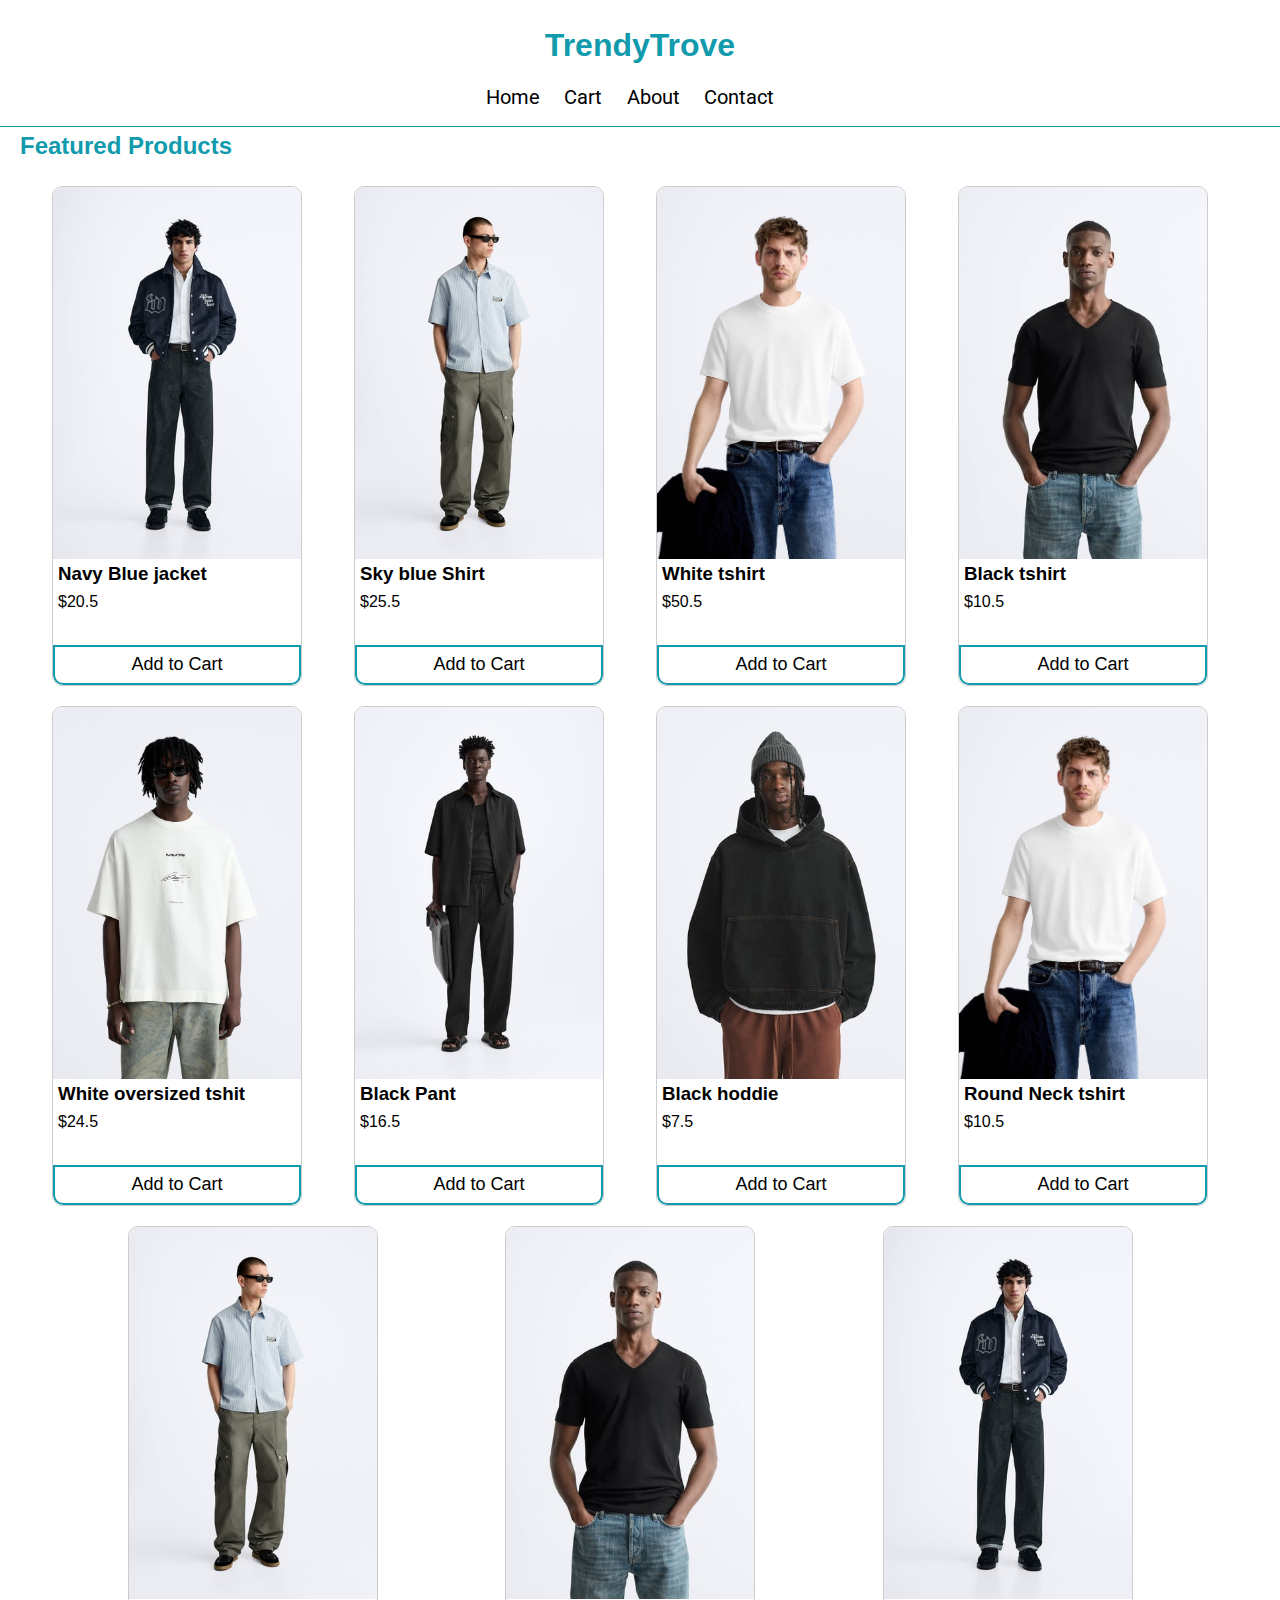
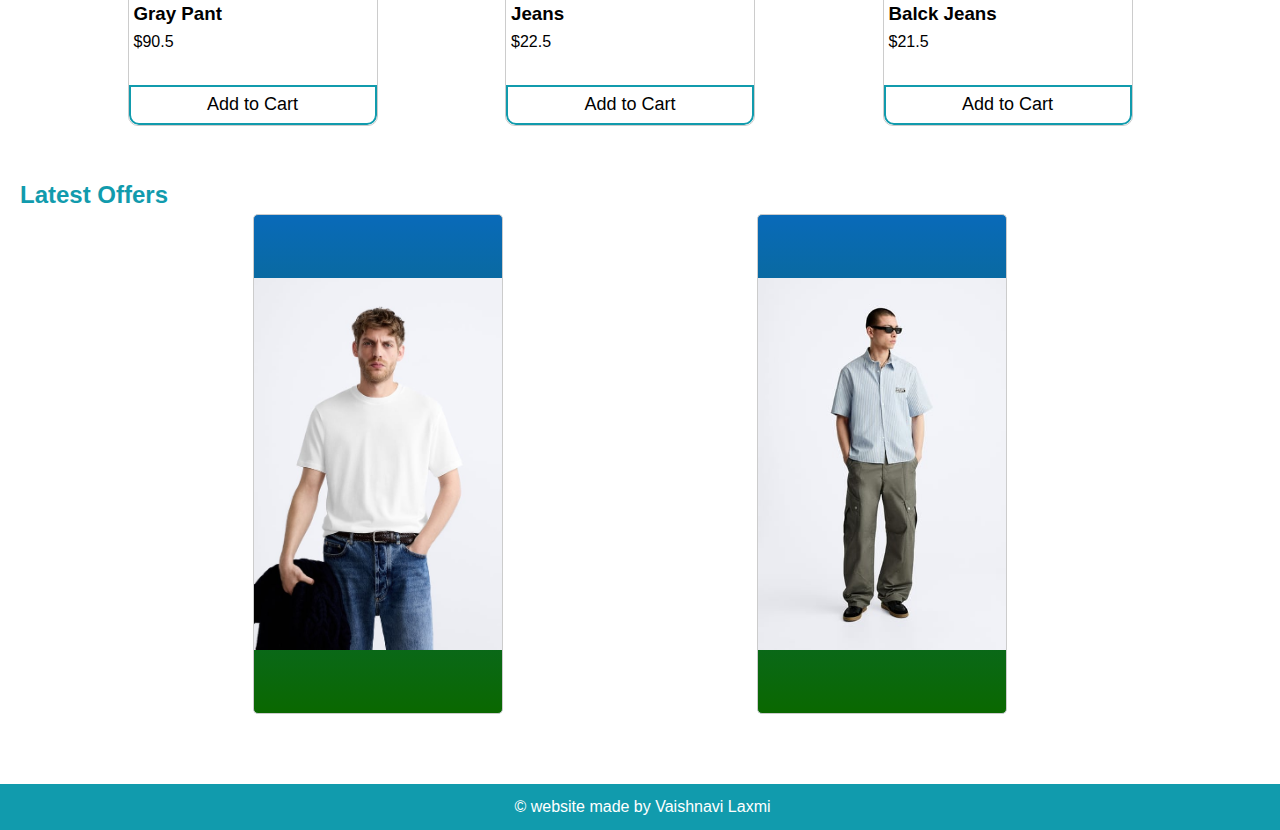
<file: index.html>
<!DOCTYPE html>
<html lang="en">

<head>
    <meta charset="UTF-8">
    <meta name="viewport" content="width=device-width, initial-scale=1.0">
    <title>My Shopping Website</title>
    <link rel="stylesheet" href="./index.css">
    <link
        href="https://fonts.googleapis.com/css2?family=Roboto:ital,wght@0,100;0,300;0,400;0,500;0,700;0,900;1,100;1,300;1,400;1,500;1,700;1,900&display=swap"
        rel="stylesheet">
</head>

<body>

    <header>
        <h1>TrendyTrove</h1>
        <nav>
            <ul>
                <li><a  class="navbarele" onclick="location.reload()" href="#">Home</a></li>
                <li><a class="navbarele" href="./Cart.html">Cart</a></li>
                <li><a class="navbarele" href="./About.html">About</a></li>
                <li><a class="navbarele" href="./contact.html">Contact</a></li>
            </ul>
        </nav>
    </header>

    <h2 style="margin-left: 20px;" class="featured">Featured Products</h2>
    <main>
        <section id="featured-products">
            <div class="product">
                <img src="./images/8281358400_1_1_1.jpg" alt="Product 1">
                <h3>Navy Blue jacket</h3>
                <p>$20.5</p>
                <button class="add-to-cart">Add to Cart</button>
            </div>
            <div class="product">
                <img src="./images/4302304802_1_1_1.jpg" alt="Product 1">
                <h3>Sky blue Shirt</h3>
                <p>$25.5</p>
                <button class="add-to-cart">Add to Cart</button>
            </div>
            <div class="product">
                <img src="./images/4231426250_2_1_1.jpg" alt="Product 1">
                <h3>White tshirt</h3>
                <p>$50.5</p>
                <button class="add-to-cart">Add to Cart</button>
            </div>
            <div class="product">
                <img src="./images/5584362800_2_1_1.jpg" alt="Product 1">
                <h3>Black tshirt</h3>
                <p>$10.5</p>
                <button class="add-to-cart">Add to Cart</button>
            </div>
            <div class="product">
                <img src="./images/6224429712_2_1_1.jpg" alt="Product 1">
                <h3>White oversized tshit</h3>
                <p>$24.5</p>
                <button class="add-to-cart">Add to Cart</button>
            </div>
            <div class="product">
                <img src="./images/7380701800_1_1_1.jpg" alt="Product 1">
                <h3>Black Pant</h3>
                <p>$16.5</p>
                <button class="add-to-cart">Add to Cart</button>
            </div>
            <div class="product">
                <img src="./images/1538406800_2_1_1.jpg" alt="Product 1">
                <h3>Black hoddie</h3>
                <p>$7.5</p>
                <button class="add-to-cart">Add to Cart</button>
            </div>
            <div class="product">
                <img src="./images/4231426250_2_1_1.jpg" alt="Product 1">
                <h3>Round Neck tshirt</h3>
                <p>$10.5</p>
                <button class="add-to-cart">Add to Cart</button>
            </div>
            <div class="product">
                <img src="./images/4302304802_1_1_1.jpg" alt="Product 1">
                <h3>Gray Pant</h3>
                <p>$90.5</p>
                <button class="add-to-cart">Add to Cart</button>
            </div>
            <div class="product">
                <img src="./images/5584362800_2_1_1.jpg" alt="Product 1">
                <h3>Jeans</h3>
                <p>$22.5</p>
                <button class="add-to-cart">Add to Cart</button>
            </div>
            <div class="product">
                <img src="./images/8281358400_1_1_1.jpg" alt="Product 1">
                <h3>Balck Jeans</h3>
                <p>$21.5</p>
                <button class="add-to-cart">Add to Cart</button>
            </div>

            <!-- More products can be added similarly -->
        </section>

        <h2 class="featured">Latest Offers</h2>
        <section id="latest-offers">
            <div class="offer">
                <img src="./images/4231426250_2_1_1.jpg" alt="Offer 1">
            </div>
            <div class="offer">
                <img src="./images/4302304802_1_1_1.jpg" alt="Offer 2">
            </div>
        </section>
    </main>

    <footer>
        <p>&copy; website made by Vaishnavi Laxmi</p>
    </footer>

    <script>document.addEventListener('DOMContentLoaded', function () {
            const addToCartButtons = document.querySelectorAll('.add-to-cart');

            addToCartButtons.forEach(button => {
                button.addEventListener('click', addToCart);
            });

        });
        function addToCart(event) {
            const button = event.target;
            const name = button.dataset.name;
            const price = parseFloat(button.dataset.price);
            const Image = button.dataset.Image;

            // Create an object representing the item
            const newItem = {
                name: name,
                price: price,
                Image: Image
            };

            // Retrieve existing cart items from LocalStorage
            let cartItems = localStorage.getItem('cartItems');
            cartItems = cartItems ? JSON.parse(cartItems) : [];

            // Add the new item to the cart
            cartItems.push(newItem);

            // Store the updated cart items back to LocalStorage
            localStorage.setItem('cartItems', JSON.stringify(cartItems));

            // Alert the user that the item has been added to the cart (optional)
            // alert('Item added to cart!');
        }
    </script>
</body>

</html>
</file>
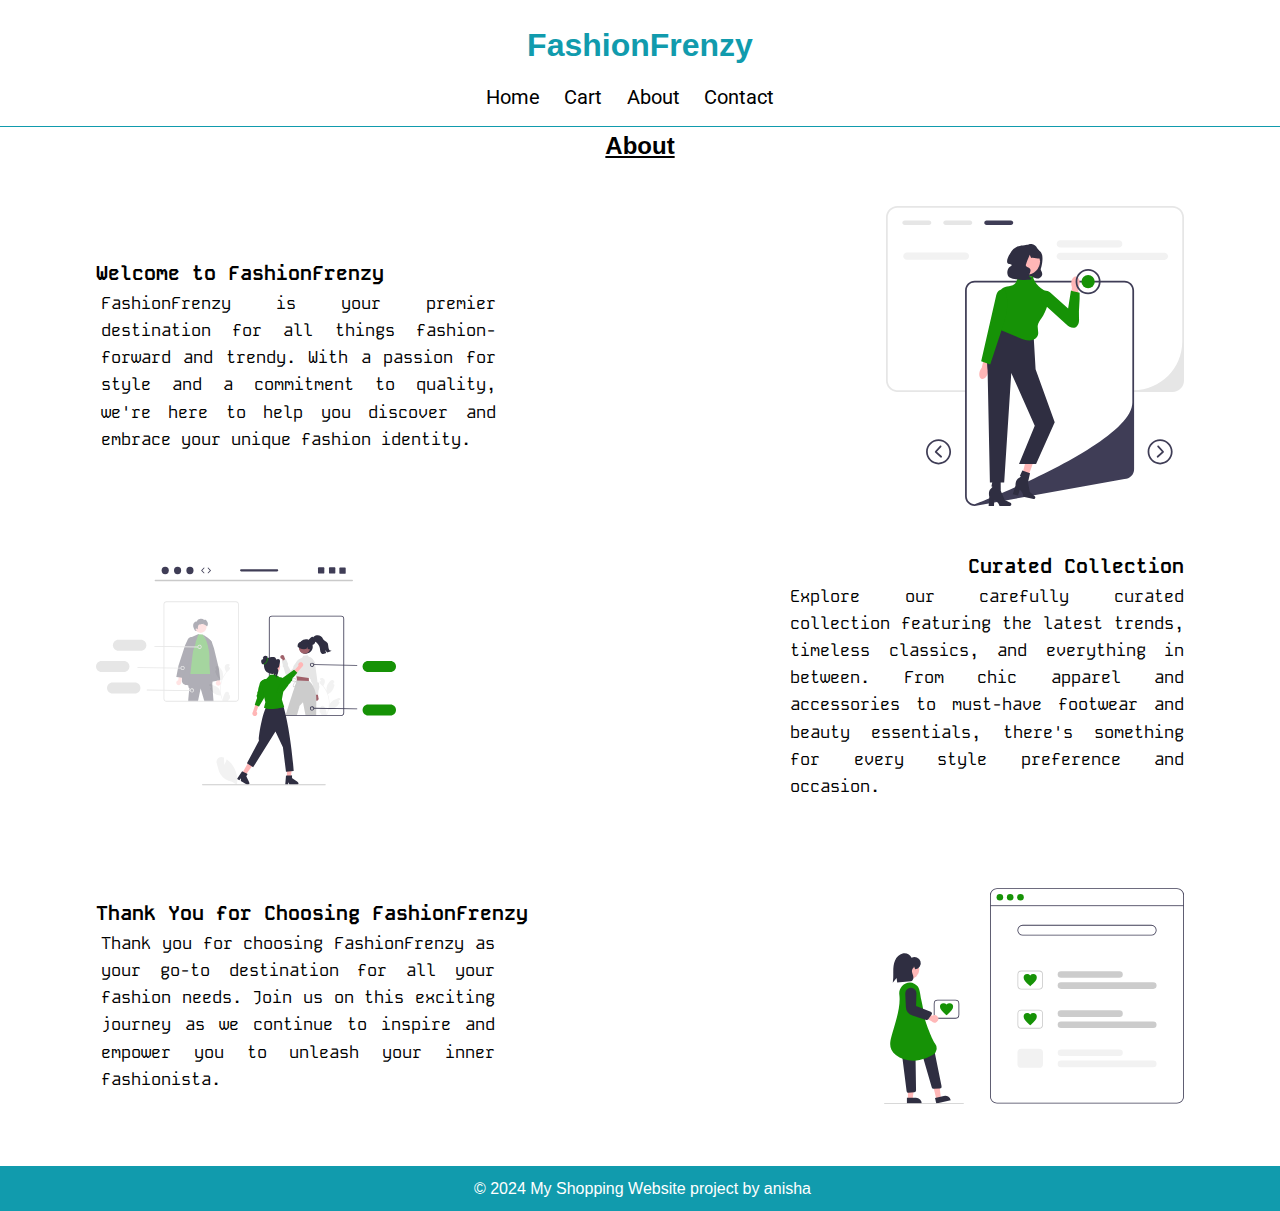
<file: About.html>
<!DOCTYPE html>
<html lang="en">

<head>
    <meta charset="UTF-8">
    <meta name="viewport" content="width=device-width, initial-scale=1.0">
    <title>My Shopping Cart</title>
    <link rel="stylesheet" href="./index.css">
    <link href="https://fonts.googleapis.com/css2?family=Kode+Mono:wght@400..700&family=Roboto&display=swap"
        rel="stylesheet">
    <link
        href="https://fonts.googleapis.com/css2?family=Roboto:ital,wght@0,100;0,300;0,400;0,500;0,700;0,900;1,100;1,300;1,400;1,500;1,700;1,900&display=swap"
        rel="stylesheet">
    <style>
        body {
            display: flex;
            flex-direction: column;
            min-height: 100vh;
        }

        main {
            flex: 1;
        }



        footer {
            margin-top: auto;
        }

        .about {
            display: flex;
            justify-content: center;
            align-items: center;
            flex-direction: column;
        }

        .about h2 {
            text-decoration: underline;

        }

        .about-paragraph {
            font-family: "Kode Mono", monospace;
            display: flex;
            flex-direction: column;
            width: 85%;
            margin: 20px;
            font-size: 17px;
            text-align: justify;
        }


        .body {
            display: flex;
            flex-direction: column;

            /* align-items: center; */
        }



        .par1 {
            margin-top: 20px;
            justify-content: space-between;
            display: flex;
            align-items: center;
            /* width: 100%; */

        }

        #par2 {
            align-items: flex-end;

        }

        .par1 p {
            width: 50%;
            text-align: justify;
        }

        .par1 img {

            width: 300px;
            height: 300px;
        }

        @media screen and (max-width: 576px) {
            .par1 {
                flex-direction: column;
                justify-content: center;
                /* align-items: center; */
                /* border: 2px solid green; */

            }



            .body {
                margin: 10px;
                justify-content: center;
                /* align-self: center; */
                /* border: 2px solid blue; */

            }

            .body h3 {
                align-self: start;
            }

            .body p {
                margin-top: 20px;
                margin-bottom: 10px;
                align-self: center;
                width: 80%;

            }
        }
    </style>
</head>

<body>

    <header>
        <h1>FashionFrenzy</h1>
        <nav>
            <ul>
                <li><a href="./index.html">Home</a></li>
                <li><a href="./Cart.html">Cart</a></li>
                <li><a href="./About.html">About</a></li>
                <li><a href="./contact.html">Contact</a></li>
            </ul>
        </nav>
    </header>
    <div class="about">
        <h2>About</h2>

        <div class="about-paragraph">
            <div class="par1">
                <div class="body">
                    <h3>Welcome to FashionFrenzy</h3>

                    <p>FashionFrenzy is your premier destination for all things fashion-forward and trendy. With a
                        passion
                        for
                        style and a commitment to quality, we're here to help you discover and embrace your unique
                        fashion
                        identity. </p>
                </div>
                <img src="./images/undraw_fashion_blogging_re_fhi5.svg" alt="">
            </div>
            <div class="par1">
                <img src="./images/undraw_shopping_re_hdd9.svg" alt="">
                <div class="body" id="par2">
                    <h3>Curated Collection</h3>

                    <p>Explore our carefully curated collection featuring the latest trends, timeless classics, and
                        everything in between. From chic apparel and accessories to must-have footwear and beauty
                        essentials, there's something for every style preference and occasion. </p>
                </div>
            </div>
            <div class="par1">
                <div class="body">
                    <h3>Thank You for Choosing FashionFrenzy</h3>

                    <p>Thank you for choosing FashionFrenzy as your go-to destination for all your fashion needs. Join
                        us on this exciting journey as we continue to inspire and empower you to unleash your inner
                        fashionista.</p>
                </div>
                <img src="./images/undraw_wishlist_re_m7tv.svg" alt="">
            </div>

        </div>

    </div>

    <footer>
        <p>&copy; 2024 My Shopping Website project by anisha </p>
    </footer>

</html>
</file>
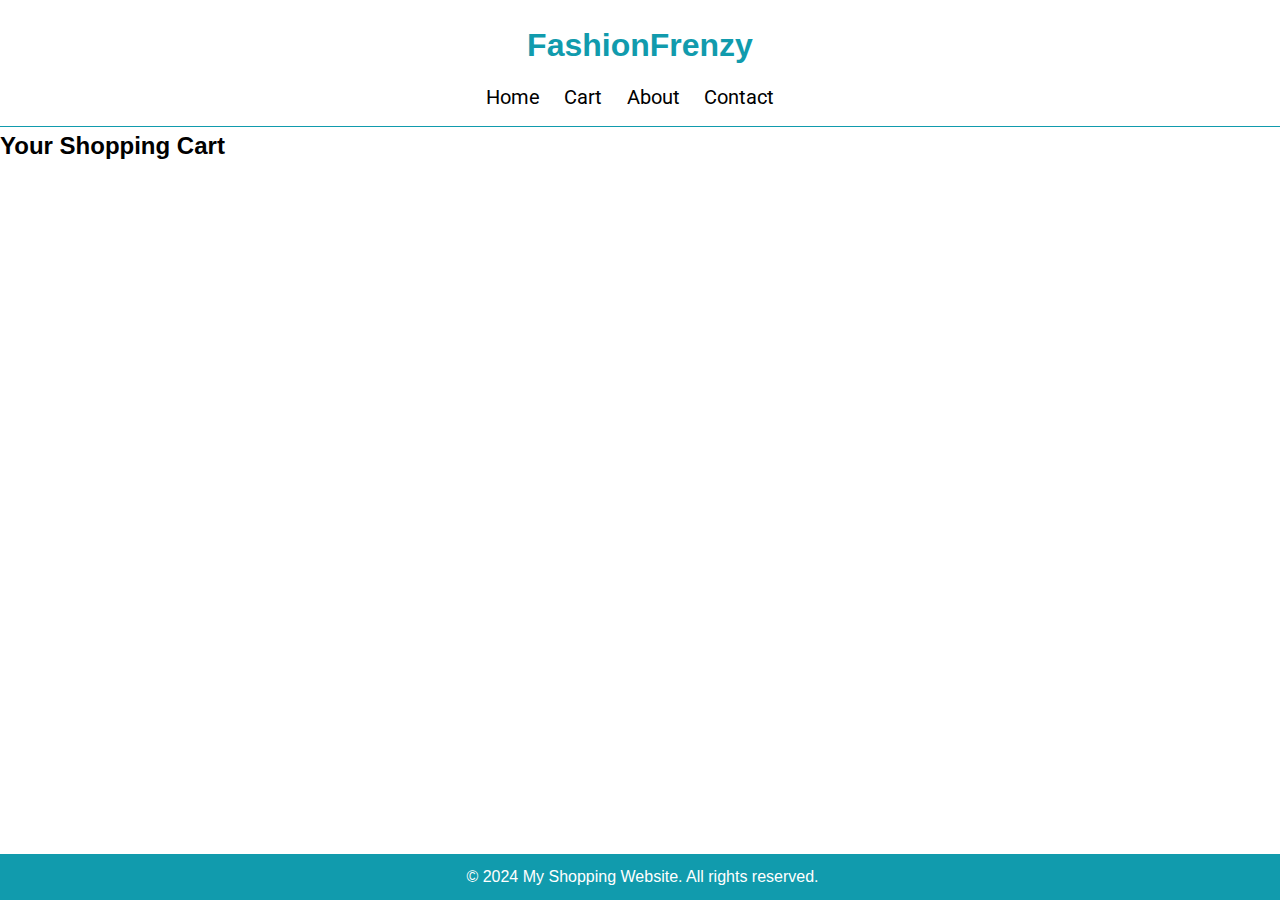
<file: Cart.html>
<!DOCTYPE html>
<html lang="en">

<head>
    <meta charset="UTF-8">
    <meta name="viewport" content="width=device-width, initial-scale=1.0">
    <title>My Shopping Cart</title>
    <link rel="stylesheet" href="./index.css">
    <link
        href="https://fonts.googleapis.com/css2?family=Roboto:ital,wght@0,100;0,300;0,400;0,500;0,700;0,900;1,100;1,300;1,400;1,500;1,700;1,900&display=swap"
        rel="stylesheet">
    <style>
        body {
            display: flex;
            flex-direction: column;
            min-height: 100vh;
        }

        main {
            flex: 1;
        }

        footer {
            margin-top: auto;
        }
    </style>
</head>

<body>

    <header>
        <h1>FashionFrenzy</h1>
        <nav>
            <ul>
                <li><a href="./index.html">Home</a></li>
                <li><a href="./Cart.html">Cart</a></li>
                <li><a href="./About.html">About</a></li>
                <li><a href="./contact.html">Contact</a></li>
            </ul>
        </nav>
    </header>

    <h2>Your Shopping Cart</h2>

    <div id="cart-items">
        <!-- Cart items will be displayed here -->
    </div>

    <footer>
        <p>&copy; 2024 My Shopping Website. All rights reserved.</p>
    </footer>

    <script>
        document.addEventListener('DOMContentLoaded', function () {
            // Load cart items from localStorage
            let cartItems = localStorage.getItem('cartItems');
            cartItems = cartItems ? JSON.parse(cartItems) : [];

            // Display cart items
            const cartContainer = document.getElementById('cart-items');
            cartItems.forEach(item => {
                const cartItemDiv = document.createElement('div');
                cartItemDiv.classList.add('cart-item');

                cartItemDiv.innerHTML = `
                    <img src="${item.Image}" alt="${item.name}">
                    <div>
                        <h3>${item.name}</h3>
                        <p>Price: $${item.price.toFixed(2)}</p>
                    </div>
                `;

                cartContainer.appendChild(cartItemDiv);
            });
        });
    </script>
</body>

</html>
</file>
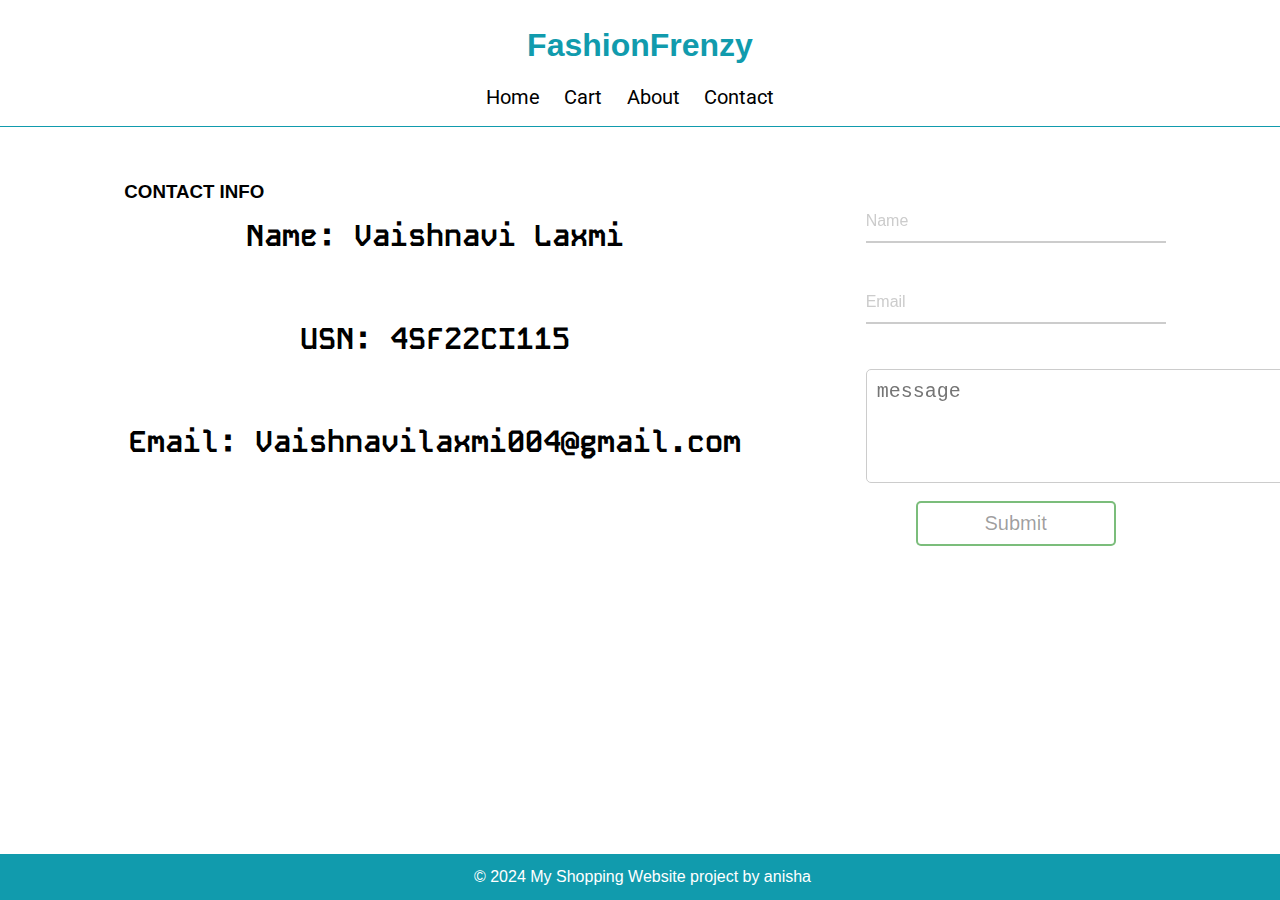
<file: contact.html>
<!DOCTYPE html>
<html lang="en">

<head>
    <meta charset="UTF-8">
    <meta name="viewport" content="width=device-width, initial-scale=1.0">
    <title>My Shopping Cart</title>
    <link rel="stylesheet" href="./index.css">
    <link href="https://fonts.googleapis.com/css2?family=Kode+Mono:wght@400..700&family=Roboto&display=swap"
        rel="stylesheet">
    <link
        href="https://fonts.googleapis.com/css2?family=Roboto:ital,wght@0,100;0,300;0,400;0,500;0,700;0,900;1,100;1,300;1,400;1,500;1,700;1,900&display=swap"
        rel="stylesheet">
    <style>
        body {
            display: flex;
            flex-direction: column;
            min-height: 100vh;
        }

        main {
            flex: 1;
        }

        footer {
            margin-top: auto;
        }

        .about {
            display: flex;
            justify-content: center;
            align-items: center;
            flex-direction: column;
        }

        .about-paragraph {
            font-family: "Kode Mono", monospace;
            width: 85%;
            margin: 20px;
            font-size: 17px;
            text-align: justify;
        }

        #contactForm {
            display: flex;
            flex-direction: column;
            align-items: center;
            justify-content: center;
            margin-top: 30px;
        }

        .block {
            display: flex;
            justify-content: space-evenly;
            align-items: center;
            flex-wrap: wrap;
        }

        .info {
            height: 400px;
            width: auto;
            margin-top: 40px;
            display: flex;
            flex-direction: column;
            margin-bottom: 20px;
            /* border: 1px green solid; */
            padding: 10px;
            /* background-color: rgb(2, 115, 2); */
            color: black;
            border-radius: 5px;
            /* justify-content: space-between; */
        }

        .info p {
            /* font-style: italic; */
            font-weight: bold;
            align-self: center;
            /* background-color: green; */
            width: 100%;
            text-align: center;
            font-family: "Kode Mono", monospace;
            font-size: 30px;
            margin-bottom: 50px;
            margin-top: 5px;

        }

        @media screen and (max-width:805px) {
            .block {
                flex-direction: column;
                justify-content: center;
            }

            textarea {
                width: 300px;
            }
        }
    </style>
</head>

<body>

    <header>
        <h1>FashionFrenzy</h1>
        <nav>
            <ul>
                <li><a href="./index.html">Home</a></li>
                <li><a href="./Cart.html">Cart</a></li>
                <li><a href="./About.html">About</a></li>
                <li><a href="./contact.html">Contact</a></li>
            </ul>
        </nav>
    </header>
    <div class="block">

        <div class="info">
            <h3>CONTACT INFO</h3>
            <p>Name: Vaishnavi Laxmi</p>
            <p>USN: 4SF22CI115</p>
            <p>Email: Vaishnavilaxmi004@gmail.com</p>

        </div>
        <form id="contactForm" action="https://formspree.io/f/mqkrbela" method="POST">
            <div class="input-container">

                <input type="text" id="name" name="name" required><br>
                <label class="label" for="name">Name</label><br>
            </div>
            <div class="input-container">

                <input type="email" id="email" name="email" required><br>
                <label class="label" for="email">Email</label><br>
            </div>
            <div class="input-container">

                <textarea id="message" name="message" rows="4" style="overflow: auto;" placeholder="message"
                    required></textarea><br>
            </div>

            <input class="Bbutton" type="submit" value="Submit">
        </form>
    </div>

    <footer>

        <p>&copy; 2024 My Shopping Website project by anisha </p>
    </footer>


</html>
</file>
<file: index.css>
/* Resetting default margin and padding */
* {
  margin: 0;
  padding: 0;
  box-sizing: border-box;
}
/* width */
::-webkit-scrollbar {
  width: 10px;
}

/* Track */
::-webkit-scrollbar-track {
  background: #f1f1f1;
}

/* Handle */
::-webkit-scrollbar-thumb {
  background: #119bad;
  border-radius: 3px;
}

/* Handle on hover */
::-webkit-scrollbar-thumb:hover {
  background: #053b87;
}

h1 {
  /* border: 2px solid green; */
  text-align: center;
  color: #119bad;
}
/* General styles */
body {
  font-family: Arial, sans-serif;
  line-height: 1.6;
}

header {
  /* background-color: #333; */
  color: #fff;
  padding: 20px;
  position: sticky;
  top: 0px;
  background-color: white;
  border-bottom: 1px #119bad solid;
  margin-bottom: 0px;
}

header h1 {
  margin: 0px;
  display: flex;
  justify-content: center;
}
nav {
  margin-top: 10px;
  display: flex;
  /* border: 2px solid black; */
  justify-content: center;
}
nav ul {
  /* width: 310px; */
  height: 25px;
  /* border: black 2px solid; */
  /* align-self: center; */
  list-style-type: none;
}

nav ul li {
  display: inline;
  margin-right: 20px;
}

nav ul li a {
  /* z-index: 200; */
  /* position: static; */
  font-family: "Roboto", sans-serif;

  font-size: 20px;
  color: #000000;
  text-decoration: none;
  transition: all 0.3s;
  position: relative;
  top: 0px;
  left: 0px;
}
nav ul li a:hover {
  font-size: 25px;
  font-weight: bold;
  color: #119bad;
  /* transform: scale(1.1); */
}

.featured {
  color: #119bad;
}
main {
  padding: 20px;
}

section {
  display: flex;
  flex-direction: row;
  flex-wrap: wrap;
  margin-bottom: 30px;
  justify-content: space-evenly;
}

.product,
.offer {
  /* z-index: -1; */
  display: flex;
  justify-content: center;
  flex-direction: column;
  border-radius: 10px;
  margin-right: 20px;
  border: 1px solid #ccc;
  margin-bottom: 20px;
  width: 250px;
  height: 500px;
  /* position: relative; */
  overflow: hidden;
}

.product img,
.offer img {
  /* overflow:hidden; */
  border-radius: 10px 10px 0px 0px;
  width: 100%;
  height: auto;
  /* position: absolute; */
  /* top: 0; */
  /* left: 0; */
  object-fit: cover;

  transition: all 0.3s ease-in-out;
}
.offer {
  border-radius: 5px;
  background-color: #119bad;
  background-image: linear-gradient(to bottom, #096ab9, #0a6800);
}
.offer img {
  border-radius: 0px;
}
.offer img:hover {
  transform: scale(1.3);
}

.product h3,
p,
.offer h3,
p {
  margin-left: 5px;
}
.product button,
.offer button {
  font-size: large;
  /* align-self: center; */
  margin-top: auto;

  height: 40px;
  border-radius: 0px 0px 10px 10px;
  border: #119bad 2px solid;
  background-color: white;
  /* box-shadow: rgb(105, 169, 113) 2px 2px 2px; */
  transition: all 0.3s;
}
.product button:hover,
.offer button:hover {
  color: white;
  background-color: #119bad;
  border: white 1px solid;
}
.product button:active,
.offer button:active {
  transform: scale(1.1);
}
footer {
  background-color: #119bad;
  color: #fff;
  text-align: center;
  padding: 10px;
}

.input-container {
  position: relative;
  margin: 10px auto;
  width: 300px;
  /* border: 2px solid black; */
}

.input-container input[type="text"],
input[type="email"],
input[type="message"] {
  font-size: 20px;
  width: 100%;
  border: none;
  border-bottom: 2px solid #ccc;
  padding: 5px 0;
  background-color: transparent;
  outline: none;
}

.input-container .label {
  position: absolute;
  top: 0;
  left: 0;
  color: #ccc;
  transition: all 0.3s ease;
  pointer-events: none;
}

.input-container input[type="text"]:focus ~ .label,
input[type="message"]:focus ~ .label,
.input-container input[type="text"]:valid ~ .label,
input[type="message"]:valid ~ .label {
  top: -20px;
  font-size: 16px;
  color: #119bad;
}
.input-container input[type="email"]:focus ~ .label,
input[type="message"]:focus
  ~ .label
  .input-container
  input[type="email"]:valid
  ~ .label {
  top: -20px;
  font-size: 16px;
  color: #119bad;
}

.input-container .underline {
  position: absolute;
  bottom: 0;
  left: 0;
  height: 2px;
  width: 100%;
  background-color: #333;
  transform: scaleX(0);
  transition: all 0.3s ease;
}

.input-container input[type="text"]:focus ~ .underline,
input[type="message"]:focus ~ .underline,
.input-container input[type="text"]:valid ~ .underline,
input[type="message"]:valid ~ .underline {
  transform: scaleX(1);
}
.input-container input[type="email"]:focus ~ .underline,
.input-container input[type="email"]:valid ~ .underline {
  transform: scaleX(1);
}
textarea {
  border-radius: 5px;
  border: 1px solid #ccc;
  width: 500px; /* Set the width to 300 pixels */
  max-width: 500px;
  max-height: fit-content;
  height: 150px; /* Set the height to 150 pixels */
  font-size: 20px;
  padding: 10px;
}
textarea:focus {
  border-color: #119bad; /* Change border color when textarea is focused */
  outline: none; /* Remove the default focus outline */
  /* Add any additional styles you want when textarea is focused */
}

.Bbutton {
  font-size: 20px;
  background-color: white;
  border-radius: 5px;
  color: #00000063;
  border: rgba(0, 128, 0, 0.518) 2px solid;
  height: 45px;
  width: 200px;
  transition: all 0.3s;
}
.Bbutton:hover {
  border: #119bad 2px solid;
  color: #000000fd;
}
.Bbutton:active {
  background-color: #119bad;
  color: white;
  border-radius: 0px;
}
</file>
